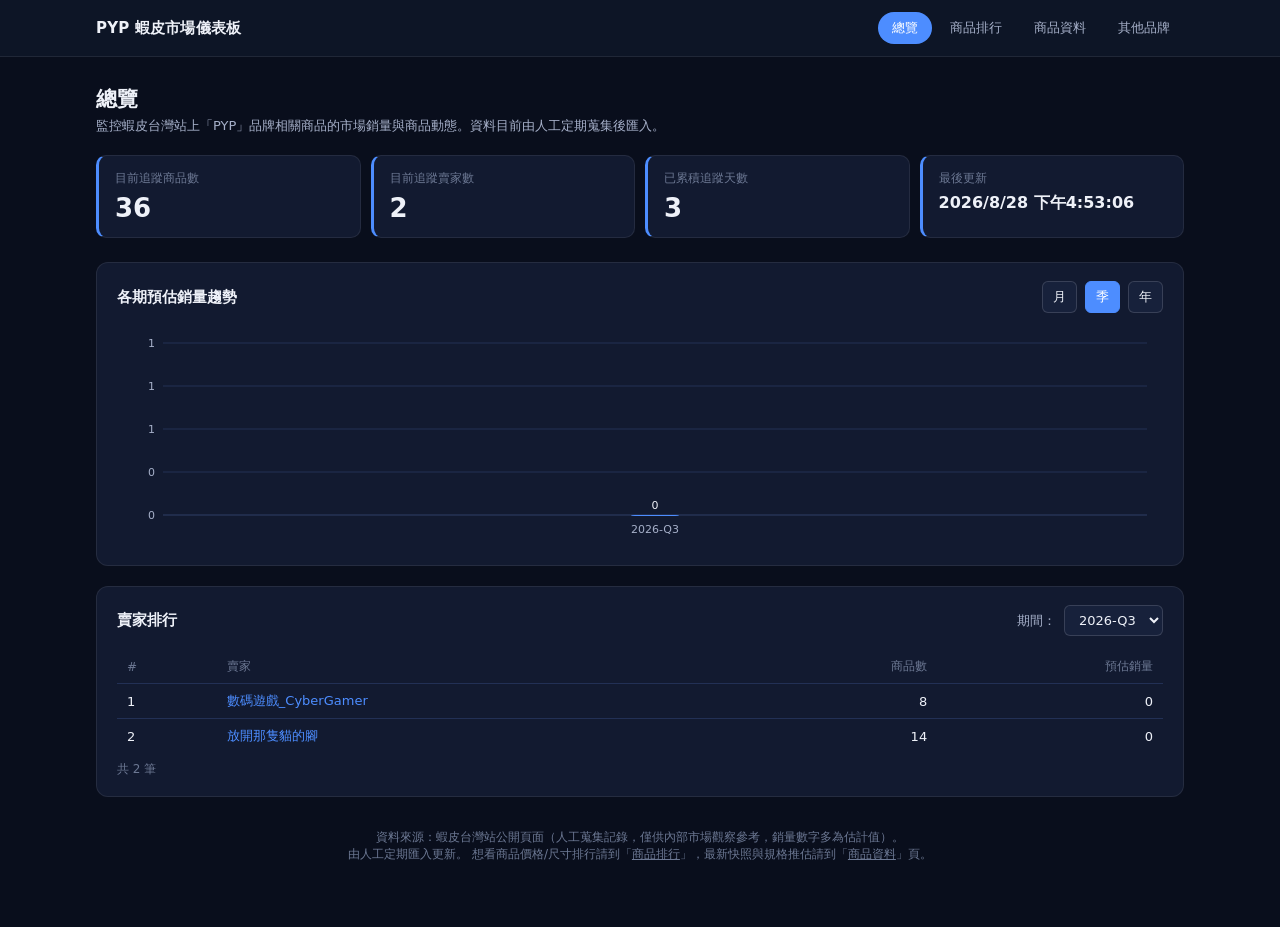
<file: docs/index.html>
<!doctype html>
<html lang="zh-Hant">
<head>
<meta charset="utf-8" />
<meta name="viewport" content="width=device-width, initial-scale=1" />
<title>PYP 蝦皮市場銷量儀表板</title>
<link rel="stylesheet" href="assets/style.css" />
</head>
<body>

<nav class="topnav">
  <div class="topnav-inner">
    <a class="brand" href="index.html">PYP 蝦皮市場儀表板</a>
    <div class="nav-links">
      <a href="index.html" data-nav="home">總覽</a>
      <a href="ranking.html" data-nav="ranking">商品排行</a>
      <a href="products.html" data-nav="products">商品資料</a>
      <a href="other-brands.html" data-nav="other-brands">其他品牌</a>
    </div>
  </div>
</nav>

<div class="wrap">

  <header>
    <h1>總覽</h1>
    <p class="sub">監控蝦皮台灣站上「PYP」品牌相關商品的市場銷量與商品動態。資料目前由人工定期蒐集後匯入。</p>
  </header>

  <div id="banner-no-data" class="banner warn">
    <strong>尚無資料。</strong>
    這個系統剛設置好，還沒有任何快照資料。請先填寫「PYP蝦皮市場手動蒐集表.xlsx」，
    再用 scripts/import_manual_products.py 匯入，接著執行 scripts/build_reports.py 產生報表。
  </div>

  <div id="banner-stale" class="banner warn">
    <strong>資料有一段時間沒更新了。</strong>
    <span id="stale-detail"></span>
    資料目前是人工定期蒐集匯入，建議至少每季更新一次。
  </div>

  <div id="banner-partial" class="banner">
    <strong>提醒：</strong>
    目前顯示的部分銷量估計值標示了 <span class="badge partial">偏低估計</span>，代表系統在該期間開始前還沒開始追蹤這項商品，
    估計值可能低於實際銷量。詳見 README 的計算方式說明。
  </div>

  <div id="app" style="display:none">

    <div class="stat-grid">
      <div class="stat-tile"><div class="label">目前追蹤商品數</div><div class="value" id="stat-items">–</div></div>
      <div class="stat-tile"><div class="label">目前追蹤賣家數</div><div class="value" id="stat-shops">–</div></div>
      <div class="stat-tile"><div class="label">已累積追蹤天數</div><div class="value" id="stat-days">–</div></div>
      <div class="stat-tile"><div class="label">最後更新</div><div class="value" id="stat-updated" style="font-size:16px">–</div></div>
    </div>

    <section>
      <h2>
        <span>各期預估銷量趨勢</span>
        <span class="controls">
          <button id="btn-monthly">月</button>
          <button id="btn-quarterly" class="active">季</button>
          <button id="btn-annual">年</button>
        </span>
      </h2>
      <div class="chart-wrap"><svg id="trend-chart" width="100%" height="220"></svg></div>
      <div id="trend-empty" class="empty-state" style="display:none">目前資料還不足以畫出趨勢圖，至少需要走過一個完整的統計期間。</div>
    </section>

    <section>
      <h2>
        <span>賣家排行</span>
        <span class="controls">
          <label style="font-size:13px;color:var(--text-secondary)">期間：</label>
          <select id="period-select"></select>
          <select id="shops-page-select"></select>
        </span>
      </h2>
      <div class="wide-scroll-wrap">
        <table id="shops-table">
          <thead>
            <tr>
              <th>#</th>
              <th>賣家</th>
              <th class="num">商品數</th>
              <th class="num">預估銷量</th>
            </tr>
          </thead>
          <tbody></tbody>
        </table>
      </div>
      <div id="shops-empty" class="empty-state" style="display:none">此期間沒有資料。</div>
      <div id="shops-pager-info" class="pager-info" style="margin-top:8px"></div>
    </section>

  </div>

  <footer>
    資料來源：蝦皮台灣站公開頁面（人工蒐集記錄，僅供內部市場觀察參考，銷量數字多為估計值）。
    <br />由人工定期匯入更新。&nbsp;想看商品價格/尺寸排行請到「<a href="ranking.html">商品排行</a>」，最新快照與規格推估請到「<a href="products.html">商品資料</a>」頁。
  </footer>

</div>

<script src="assets/dashboard.js"></script>
<script>
(function () {
  "use strict";
  markActiveNav("home");

  function renderShopsTable(shops) {
    const tbody = document.querySelector("#shops-table tbody");
    const emptyEl = document.getElementById("shops-empty");
    const pageSelect = document.getElementById("shops-page-select");
    const infoEl = document.getElementById("shops-pager-info");
    tbody.innerHTML = "";

    if (!shops || shops.length === 0) {
      emptyEl.style.display = "block";
      pageSelect.style.display = "none";
      infoEl.textContent = "";
      return;
    }
    emptyEl.style.display = "none";

    setupPager(pageSelect, infoEl, shops, 20, (pageRows, startIdx) => {
      tbody.innerHTML = "";
      pageRows.forEach((row, i) => {
        const tr = document.createElement("tr");
        tr.innerHTML = `
          <td>${startIdx + i + 1}</td>
          <td>${shopLabel(row)}</td>
          <td class="num">${fmtInt(row.item_count)}</td>
          <td class="num">${fmtInt(row.sold_estimate)}${row.partial ? '<span class="badge partial">偏低估計</span>' : ""}</td>
        `;
        tbody.appendChild(tr);
      });
    });
  }

  async function main() {
    const [meta, latest, monthly, quarterly, annual] = await Promise.all([
      loadJSON("data/meta.json"),
      loadJSON("data/latest.json"),
      loadJSON("data/monthly.json"),
      loadJSON("data/quarterly.json"),
      loadJSON("data/annual.json"),
    ]);

    if (!meta || meta.status === "no_data") {
      document.getElementById("banner-no-data").classList.add("show");
      return;
    }

    document.getElementById("app").style.display = "block";
    document.getElementById("stat-items").textContent = fmtInt(meta.total_items_latest);
    document.getElementById("stat-days").textContent = fmtInt(meta.days_tracked);
    document.getElementById("stat-updated").textContent = new Date(meta.last_updated).toLocaleString("zh-TW");

    const uniqueShops = new Set((latest || []).map(r => r.shopid));
    document.getElementById("stat-shops").textContent = fmtInt(uniqueShops.size);

    const staleDays = daysSinceDateString(meta.last_date);
    if (staleDays >= 100) {
      document.getElementById("stale-detail").textContent =
        `最新資料距今已經 ${staleDays} 天沒有更新（最後日期：${meta.last_date}）。`;
      document.getElementById("banner-stale").classList.add("show");
    }

    const anyPartial = (monthly || []).some(p => p.has_partial_data) || (quarterly || []).some(p => p.has_partial_data) || (annual || []).some(p => p.has_partial_data);
    if (anyPartial) {
      document.getElementById("banner-partial").classList.add("show");
    }

    let mode = "quarterly";
    const dataByMode = { monthly: monthly || [], quarterly: quarterly || [], annual: annual || [] };
    const modeButtons = { monthly: "btn-monthly", quarterly: "btn-quarterly", annual: "btn-annual" };
    const periodSelect = document.getElementById("period-select");

    function populatePeriodSelect() {
      const periods = dataByMode[mode];
      periodSelect.innerHTML = "";
      periods.slice().reverse().forEach((p) => {
        const opt = document.createElement("option");
        opt.value = p.period;
        opt.textContent = p.period;
        periodSelect.appendChild(opt);
      });
    }

    function renderForSelectedPeriod() {
      const periods = dataByMode[mode];
      const selected = periods.find(p => p.period === periodSelect.value) || periods[periods.length - 1];
      renderShopsTable(selected ? selected.shops : []);
    }

    function refreshAll() {
      renderTrendChart(dataByMode[mode], "trend-chart", "trend-empty");
      populatePeriodSelect();
      renderForSelectedPeriod();
    }

    function setMode(newMode) {
      mode = newMode;
      Object.entries(modeButtons).forEach(([m, btnId]) => {
        document.getElementById(btnId).classList.toggle("active", m === newMode);
      });
      refreshAll();
    }
    document.getElementById("btn-monthly").addEventListener("click", () => setMode("monthly"));
    document.getElementById("btn-quarterly").addEventListener("click", () => setMode("quarterly"));
    document.getElementById("btn-annual").addEventListener("click", () => setMode("annual"));
    periodSelect.addEventListener("change", renderForSelectedPeriod);

    refreshAll();
  }

  main();
})();
</script>
</body>
</html>
</file>
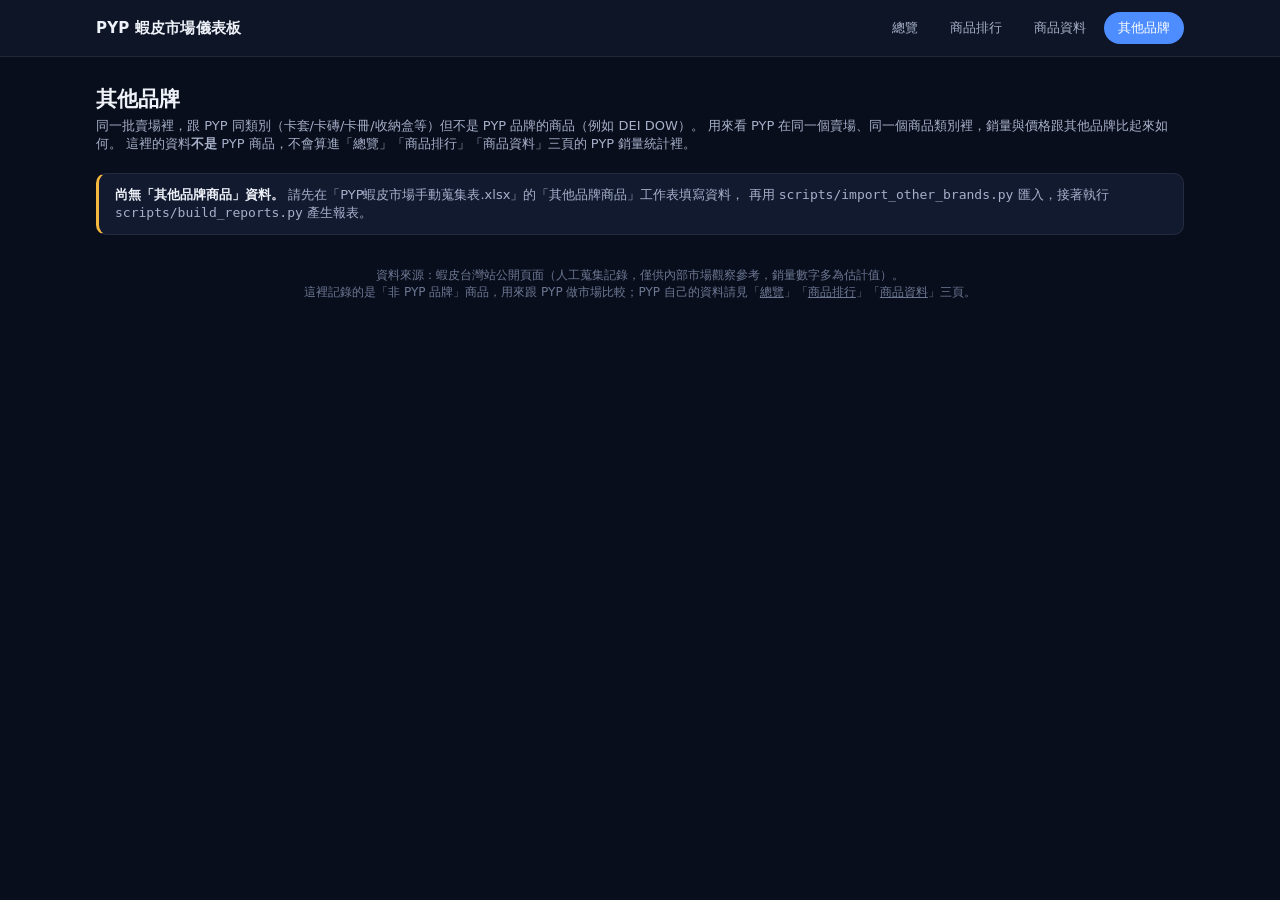
<file: docs/other-brands.html>
<!doctype html>
<html lang="zh-Hant">
<head>
<meta charset="utf-8" />
<meta name="viewport" content="width=device-width, initial-scale=1" />
<title>其他品牌 — PYP 蝦皮市場銷量儀表板</title>
<link rel="stylesheet" href="assets/style.css" />
</head>
<body>

<nav class="topnav">
  <div class="topnav-inner">
    <a class="brand" href="index.html">PYP 蝦皮市場儀表板</a>
    <div class="nav-links">
      <a href="index.html" data-nav="home">總覽</a>
      <a href="ranking.html" data-nav="ranking">商品排行</a>
      <a href="products.html" data-nav="products">商品資料</a>
      <a href="other-brands.html" data-nav="other-brands">其他品牌</a>
    </div>
  </div>
</nav>

<div class="wrap">

  <header>
    <h1>其他品牌</h1>
    <p class="sub">
      同一批賣場裡，跟 PYP 同類別（卡套/卡磚/卡冊/收納盒等）但不是 PYP 品牌的商品（例如 DEI DOW）。
      用來看 PYP 在同一個賣場、同一個商品類別裡，銷量與價格跟其他品牌比起來如何。
      這裡的資料<strong>不是</strong> PYP 商品，不會算進「總覽」「商品排行」「商品資料」三頁的 PYP 銷量統計裡。
    </p>
  </header>

  <div id="banner-no-data" class="banner warn">
    <strong>尚無「其他品牌商品」資料。</strong>
    請先在「PYP蝦皮市場手動蒐集表.xlsx」的「其他品牌商品」工作表填寫資料，
    再用 <code>scripts/import_other_brands.py</code> 匯入，接著執行 <code>scripts/build_reports.py</code> 產生報表。
  </div>

  <div id="banner-partial" class="banner">
    <strong>提醒：</strong>
    以下部分銷量估計值標示了 <span class="badge partial">偏低估計</span>，代表系統在該期間開始前還沒開始追蹤這項商品，
    估計值可能低於實際銷量。詳見 README 的計算方式說明。
  </div>

  <div id="app" style="display:none">

    <div class="stat-grid">
      <div class="stat-tile"><div class="label">追蹤品牌數</div><div class="value" id="stat-brands">–</div></div>
      <div class="stat-tile"><div class="label">追蹤商品數</div><div class="value" id="stat-items">–</div></div>
      <div class="stat-tile"><div class="label">涵蓋賣家數</div><div class="value" id="stat-shops">–</div></div>
      <div class="stat-tile"><div class="label">最後更新</div><div class="value" id="stat-updated" style="font-size:16px">–</div></div>
    </div>

    <section>
      <h2>
        <span>品牌排行（同期間預估銷量）</span>
        <span class="controls">
          <button id="btn-monthly">月</button>
          <button id="btn-quarterly" class="active">季</button>
          <button id="btn-annual">年</button>
          <label style="font-size:13px;color:var(--text-secondary)">期間：</label>
          <select id="period-select"></select>
        </span>
      </h2>
      <div class="wide-scroll-wrap">
        <table id="brands-table">
          <thead>
            <tr>
              <th>#</th>
              <th>品牌</th>
              <th class="num">商品數</th>
              <th class="num">預估銷量</th>
            </tr>
          </thead>
          <tbody></tbody>
        </table>
      </div>
      <div id="brands-empty" class="empty-state" style="display:none">此期間沒有資料。</div>
    </section>

    <section>
      <h2>
        <span>商品明細（價格 / 銷量）</span>
        <span class="controls">
          <label style="font-size:13px;color:var(--text-secondary)">品牌：</label>
          <select id="brand-select"></select>
          <label style="font-size:13px;color:var(--text-secondary)">賣家：</label>
          <select id="shop-select"></select>
          <select id="items-page-select"></select>
        </span>
      </h2>
      <div id="items-filter-label" class="table-shop-label"></div>
      <div class="wide-scroll-wrap">
        <table id="items-table">
          <thead>
            <tr>
              <th>#</th>
              <th>品牌</th>
              <th>商品名稱</th>
              <th>賣家</th>
              <th class="num">價格</th>
              <th class="num">預估銷量</th>
              <th>類別</th>
            </tr>
          </thead>
          <tbody></tbody>
        </table>
      </div>
      <div id="items-empty" class="empty-state" style="display:none">此期間沒有資料。</div>
      <div id="items-pager-info" class="pager-info" style="margin-top:8px"></div>
    </section>

  </div>

  <footer>
    資料來源：蝦皮台灣站公開頁面（人工蒐集記錄，僅供內部市場觀察參考，銷量數字多為估計值）。
    <br />這裡記錄的是「非 PYP 品牌」商品，用來跟 PYP 做市場比較；PYP 自己的資料請見「<a href="index.html">總覽</a>」「<a href="ranking.html">商品排行</a>」「<a href="products.html">商品資料</a>」三頁。
  </footer>

</div>

<script src="assets/dashboard.js"></script>
<script>
(function () {
  "use strict";
  markActiveNav("other-brands");

  function renderBrandsTable(brands) {
    const tbody = document.querySelector("#brands-table tbody");
    const emptyEl = document.getElementById("brands-empty");
    tbody.innerHTML = "";

    if (!brands || brands.length === 0) {
      emptyEl.style.display = "block";
      return;
    }
    emptyEl.style.display = "none";

    brands.forEach((row, i) => {
      const tr = document.createElement("tr");
      tr.innerHTML = `
        <td>${i + 1}</td>
        <td>${escapeHtml(row.brand)}</td>
        <td class="num">${fmtInt(row.item_count)}</td>
        <td class="num">${fmtInt(row.sold_estimate)}${row.partial ? '<span class="badge partial">偏低估計</span>' : ""}</td>
      `;
      tbody.appendChild(tr);
    });
  }

  function renderItemsTable(items) {
    const tbody = document.querySelector("#items-table tbody");
    const emptyEl = document.getElementById("items-empty");
    const pageSelect = document.getElementById("items-page-select");
    const infoEl = document.getElementById("items-pager-info");
    tbody.innerHTML = "";

    if (!items || items.length === 0) {
      emptyEl.style.display = "block";
      pageSelect.style.display = "none";
      infoEl.textContent = "";
      return;
    }
    emptyEl.style.display = "none";

    setupPager(pageSelect, infoEl, items, 20, (pageRows, startIdx) => {
      tbody.innerHTML = "";
      pageRows.forEach((row, i) => {
        const tr = document.createElement("tr");
        tr.innerHTML = `
          <td>${startIdx + i + 1}</td>
          <td>${escapeHtml(row.brand || "")}</td>
          <td class="name-cell">${itemNameCell(row)}</td>
          <td>${shopLabel(row)}</td>
          <td class="num">${fmtPrice(row.price_twd)}</td>
          <td class="num">${fmtInt(row.sold_estimate)}${row.partial ? '<span class="badge partial">偏低估計</span>' : ""}</td>
          <td>${escapeHtml(row.category || "")}</td>
        `;
        tbody.appendChild(tr);
      });
    });
  }

  async function main() {
    const [meta, latest, monthly, quarterly, annual] = await Promise.all([
      loadJSON("data/other_brands_meta.json"),
      loadJSON("data/other_brands_latest.json"),
      loadJSON("data/other_brands_monthly.json"),
      loadJSON("data/other_brands_quarterly.json"),
      loadJSON("data/other_brands_annual.json"),
    ]);

    if (!meta || meta.status === "no_data") {
      document.getElementById("banner-no-data").classList.add("show");
      return;
    }

    document.getElementById("app").style.display = "block";
    document.getElementById("stat-items").textContent = fmtInt(meta.total_items_latest);
    document.getElementById("stat-brands").textContent = fmtInt(meta.total_brands_latest);
    document.getElementById("stat-updated").textContent = new Date(meta.last_updated).toLocaleString("zh-TW");

    const uniqueShops = new Set((latest || []).map(r => r.shopid));
    document.getElementById("stat-shops").textContent = fmtInt(uniqueShops.size);

    const anyPartial = (monthly || []).some(p => p.has_partial_data) || (quarterly || []).some(p => p.has_partial_data) || (annual || []).some(p => p.has_partial_data);
    if (anyPartial) {
      document.getElementById("banner-partial").classList.add("show");
    }

    let mode = "quarterly";
    let brandKey = "";
    let shopKey = "";
    const dataByMode = { monthly: monthly || [], quarterly: quarterly || [], annual: annual || [] };
    const modeButtons = { monthly: "btn-monthly", quarterly: "btn-quarterly", annual: "btn-annual" };
    const periodSelect = document.getElementById("period-select");
    const brandSelect = document.getElementById("brand-select");
    const shopSelect = document.getElementById("shop-select");
    const filterLabelEl = document.getElementById("items-filter-label");

    function populatePeriodSelect() {
      const periods = dataByMode[mode];
      periodSelect.innerHTML = "";
      periods.slice().reverse().forEach((p) => {
        const opt = document.createElement("option");
        opt.value = p.period;
        opt.textContent = p.period;
        periodSelect.appendChild(opt);
      });
    }

    function currentPeriodData() {
      const periods = dataByMode[mode];
      return periods.find(p => p.period === periodSelect.value) || periods[periods.length - 1];
    }

    function updateFilterLabel() {
      const brandOpt = brandSelect.options[brandSelect.selectedIndex];
      const shopOpt = shopSelect.options[shopSelect.selectedIndex];
      const brandText = brandOpt ? (brandOpt.value ? brandOpt.value : "全部品牌") : "全部品牌";
      const shopText = shopOpt ? shopOpt.textContent : "全部賣家";
      filterLabelEl.textContent = `品牌：${brandText}　賣家：${shopText}`;
    }

    function renderForSelectedPeriod() {
      const selected = currentPeriodData();
      renderBrandsTable(selected ? selected.brands : []);
      let items = selected ? selected.items : [];
      items = filterByBrand(items, brandKey);
      items = filterByShop(items, shopKey);
      updateFilterLabel();
      renderItemsTable(items);
    }

    function refreshAll() {
      populatePeriodSelect();
      renderForSelectedPeriod();
    }

    // 品牌/賣家下拉選單的選項來自 latest.json（目前完整的名錄），這樣選單
    // 不會因為切換季/年而讓清單忽多忽少；之後追蹤更多品牌/賣場時自動出現新選項。
    setupBrandFilter(brandSelect, latest, (selectedKey) => {
      brandKey = selectedKey;
      renderForSelectedPeriod();
    });
    setupShopFilter(shopSelect, latest, (selectedKey) => {
      shopKey = selectedKey;
      renderForSelectedPeriod();
    });

    function setMode(newMode) {
      mode = newMode;
      Object.entries(modeButtons).forEach(([m, btnId]) => {
        document.getElementById(btnId).classList.toggle("active", m === newMode);
      });
      refreshAll();
    }
    document.getElementById("btn-monthly").addEventListener("click", () => setMode("monthly"));
    document.getElementById("btn-quarterly").addEventListener("click", () => setMode("quarterly"));
    document.getElementById("btn-annual").addEventListener("click", () => setMode("annual"));
    periodSelect.addEventListener("change", renderForSelectedPeriod);

    refreshAll();
  }

  main();
})();
</script>
</body>
</html>
</file>
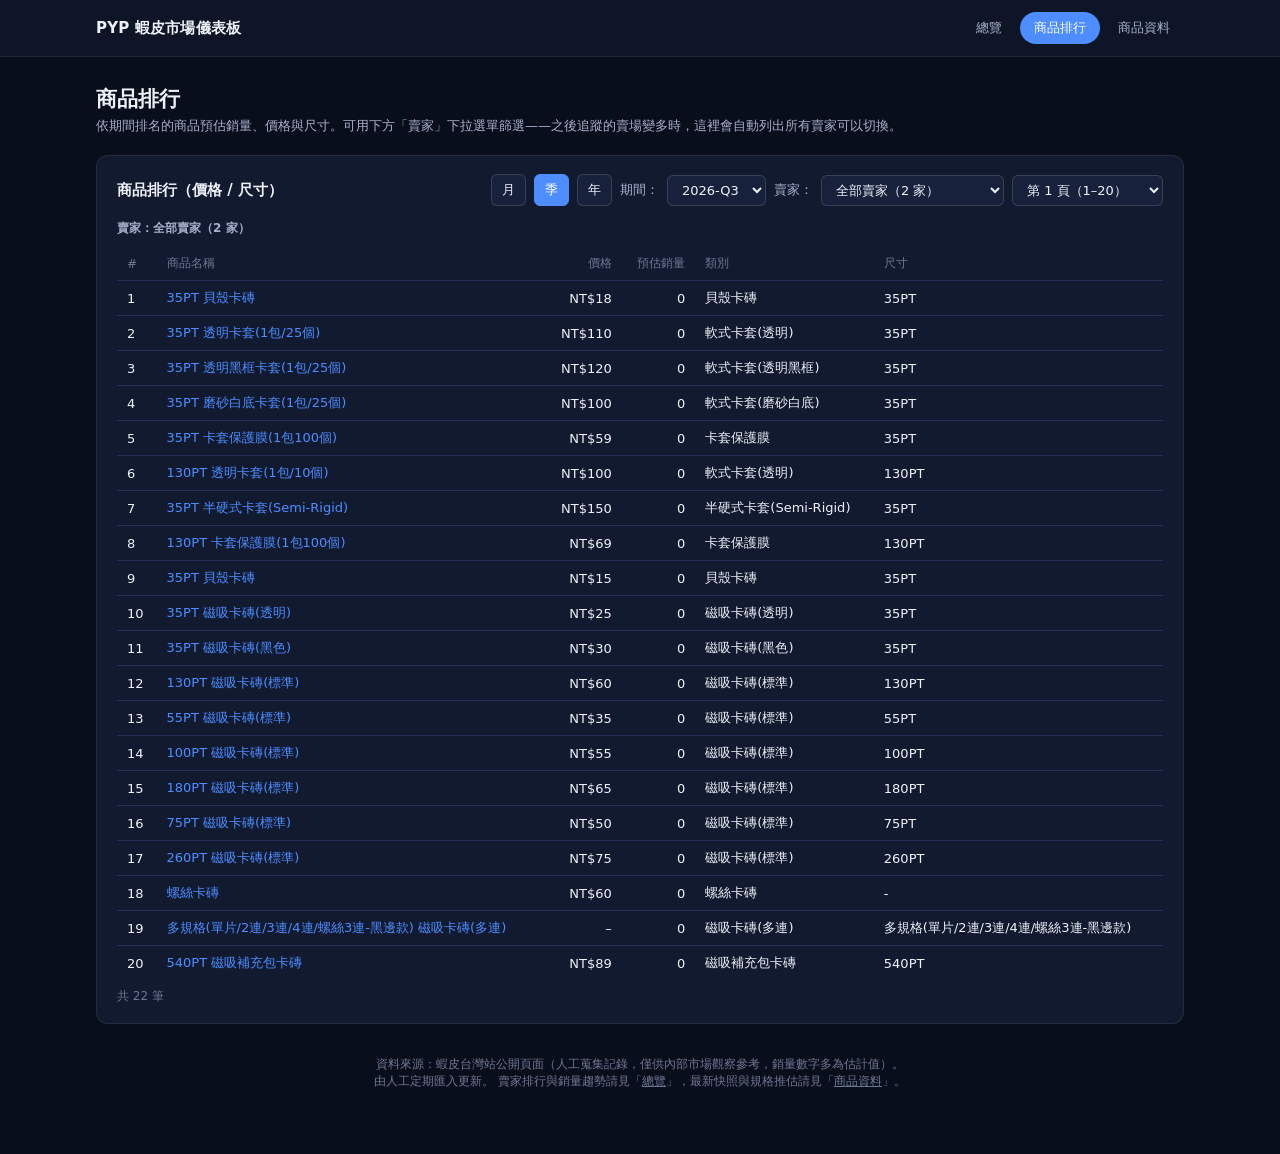
<file: docs/ranking.html>
<!doctype html>
<html lang="zh-Hant">
<head>
<meta charset="utf-8" />
<meta name="viewport" content="width=device-width, initial-scale=1" />
<title>商品排行 — PYP 蝦皮市場銷量儀表板</title>
<link rel="stylesheet" href="assets/style.css" />
</head>
<body>

<nav class="topnav">
  <div class="topnav-inner">
    <a class="brand" href="index.html">PYP 蝦皮市場儀表板</a>
    <div class="nav-links">
      <a href="index.html" data-nav="home">總覽</a>
      <a href="ranking.html" data-nav="ranking">商品排行</a>
      <a href="products.html" data-nav="products">商品資料</a>
    </div>
  </div>
</nav>

<div class="wrap">

  <header>
    <h1>商品排行</h1>
    <p class="sub">依期間排名的商品預估銷量、價格與尺寸。可用下方「賣家」下拉選單篩選——之後追蹤的賣場變多時，這裡會自動列出所有賣家可以切換。</p>
  </header>

  <div id="banner-no-data" class="banner warn">
    <strong>尚無資料。</strong>
    這個系統剛設置好，還沒有任何快照資料。請先填寫「PYP蝦皮市場手動蒐集表.xlsx」，
    再用 scripts/import_manual_products.py 匯入，接著執行 scripts/build_reports.py 產生報表。
  </div>

  <div id="banner-partial" class="banner">
    <strong>提醒：</strong>
    以下部分銷量估計值標示了 <span class="badge partial">偏低估計</span>，代表系統在該期間開始前還沒開始追蹤這項商品，
    估計值可能低於實際銷量。詳見 README 的計算方式說明。
  </div>

  <div id="app" style="display:none">

    <section>
      <h2>
        <span>商品排行（價格 / 尺寸）</span>
        <span class="controls">
          <button id="btn-monthly">月</button>
          <button id="btn-quarterly" class="active">季</button>
          <button id="btn-annual">年</button>
          <label style="font-size:13px;color:var(--text-secondary)">期間：</label>
          <select id="period-select"></select>
          <label style="font-size:13px;color:var(--text-secondary)">賣家：</label>
          <select id="shop-select"></select>
          <select id="items-page-select"></select>
        </span>
      </h2>
      <div id="items-shop-label" class="table-shop-label"></div>
      <div class="wide-scroll-wrap">
        <table id="items-table">
          <thead>
            <tr>
              <th>#</th>
              <th>商品名稱</th>
              <th class="num">價格</th>
              <th class="num">預估銷量</th>
              <th>類別</th>
              <th>尺寸</th>
            </tr>
          </thead>
          <tbody></tbody>
        </table>
      </div>
      <div id="items-empty" class="empty-state" style="display:none">此期間沒有資料。</div>
      <div id="items-pager-info" class="pager-info" style="margin-top:8px"></div>
    </section>

  </div>

  <footer>
    資料來源：蝦皮台灣站公開頁面（人工蒐集記錄，僅供內部市場觀察參考，銷量數字多為估計值）。
    <br />由人工定期匯入更新。&nbsp;賣家排行與銷量趨勢請見「<a href="index.html">總覽</a>」，最新快照與規格推估請見「<a href="products.html">商品資料</a>」。
  </footer>

</div>

<script src="assets/dashboard.js"></script>
<script>
(function () {
  "use strict";
  markActiveNav("ranking");

  function renderItemsTable(items) {
    const tbody = document.querySelector("#items-table tbody");
    const emptyEl = document.getElementById("items-empty");
    const pageSelect = document.getElementById("items-page-select");
    const infoEl = document.getElementById("items-pager-info");
    tbody.innerHTML = "";

    if (!items || items.length === 0) {
      emptyEl.style.display = "block";
      pageSelect.style.display = "none";
      infoEl.textContent = "";
      return;
    }
    emptyEl.style.display = "none";

    setupPager(pageSelect, infoEl, items, 20, (pageRows, startIdx) => {
      tbody.innerHTML = "";
      pageRows.forEach((row, i) => {
        const tr = document.createElement("tr");
        tr.innerHTML = `
          <td>${startIdx + i + 1}</td>
          <td class="name-cell">${itemNameCell(row)}</td>
          <td class="num">${fmtPrice(row.price_twd)}</td>
          <td class="num">${fmtInt(row.sold_estimate)}${row.partial ? '<span class="badge partial">偏低估計</span>' : ""}</td>
          <td>${escapeHtml(row.category || "")}</td>
          <td>${escapeHtml(row.size || "")}</td>
        `;
        tbody.appendChild(tr);
      });
    });
  }

  async function main() {
    const [meta, latest, monthly, quarterly, annual] = await Promise.all([
      loadJSON("data/meta.json"),
      loadJSON("data/latest.json"),
      loadJSON("data/monthly.json"),
      loadJSON("data/quarterly.json"),
      loadJSON("data/annual.json"),
    ]);

    if (!meta || meta.status === "no_data") {
      document.getElementById("banner-no-data").classList.add("show");
      return;
    }

    document.getElementById("app").style.display = "block";

    const anyPartial = (monthly || []).some(p => p.has_partial_data) || (quarterly || []).some(p => p.has_partial_data) || (annual || []).some(p => p.has_partial_data);
    if (anyPartial) {
      document.getElementById("banner-partial").classList.add("show");
    }

    let mode = "quarterly";
    let shopKey = "";
    const dataByMode = { monthly: monthly || [], quarterly: quarterly || [], annual: annual || [] };
    const modeButtons = { monthly: "btn-monthly", quarterly: "btn-quarterly", annual: "btn-annual" };
    const periodSelect = document.getElementById("period-select");
    const shopSelect = document.getElementById("shop-select");

    function populatePeriodSelect() {
      const periods = dataByMode[mode];
      periodSelect.innerHTML = "";
      periods.slice().reverse().forEach((p) => {
        const opt = document.createElement("option");
        opt.value = p.period;
        opt.textContent = p.period;
        periodSelect.appendChild(opt);
      });
    }

    function renderForSelectedPeriod() {
      const periods = dataByMode[mode];
      const selected = periods.find(p => p.period === periodSelect.value) || periods[periods.length - 1];
      const items = selected ? selected.items : [];
      renderItemsTable(filterByShop(items, shopKey));
    }

    function refreshAll() {
      populatePeriodSelect();
      renderForSelectedPeriod();
    }

    // 賣家下拉選單的選項來自 latest.json（目前完整的賣家名錄），
    // 這樣選單不會因為切換季/年而讓賣家清單忽多忽少；
    // 之後系統開始追蹤新賣場時，這裡會自動多出新的選項。
    setupShopFilter(shopSelect, latest, (selectedKey) => {
      shopKey = selectedKey;
      renderForSelectedPeriod();
    }, document.getElementById("items-shop-label"));

    function setMode(newMode) {
      mode = newMode;
      Object.entries(modeButtons).forEach(([m, btnId]) => {
        document.getElementById(btnId).classList.toggle("active", m === newMode);
      });
      refreshAll();
    }
    document.getElementById("btn-monthly").addEventListener("click", () => setMode("monthly"));
    document.getElementById("btn-quarterly").addEventListener("click", () => setMode("quarterly"));
    document.getElementById("btn-annual").addEventListener("click", () => setMode("annual"));
    periodSelect.addEventListener("change", renderForSelectedPeriod);

    refreshAll();
  }

  main();
})();
</script>
</body>
</html>
</file>
<file: docs/assets/style.css>
/* PYP 蝦皮市場儀表板 — 共用樣式（Navy 深藍主題） */

:root {
  --bg:             #090e1c;
  --surface:        #121a30;
  --surface-2:      #0d1526;
  --surface-raised: #17213b;
  --text-primary:   #eef1f8;
  --text-secondary: #a6b0c9;
  --text-muted:     #6c7893;
  --gridline:       #223055;
  --baseline:       #2e3f66;
  --border:         rgba(255,255,255,0.08);
  --border-strong:  rgba(255,255,255,0.14);

  --accent:         #4d8dff;
  --accent-soft:    rgba(77,141,255,0.14);
  --series-1:       #4d8dff;
  --series-2:       #ff9a5c;
  --series-3:       #34d1a6;
  --status-good:    #34d1a6;
  --status-warn:    #f4b740;
  --status-crit:    #ff6b7a;

  color-scheme: dark;
}

* { box-sizing: border-box; }
html, body {
  margin: 0;
  background: var(--bg);
  color: var(--text-primary);
  font-family: system-ui, -apple-system, "Segoe UI", "PingFang TC", "Microsoft JhengHei", sans-serif;
}
body { padding: 0 0 64px; }
.wrap { max-width: 1120px; margin: 0 auto; padding: 24px 16px 0; }

a { color: var(--accent); text-decoration: none; }
a:hover { text-decoration: underline; }

/* ---- Top nav ---- */
.topnav {
  position: sticky;
  top: 0;
  z-index: 10;
  background: var(--surface-2);
  border-bottom: 1px solid var(--border);
  backdrop-filter: blur(6px);
}
.topnav-inner {
  max-width: 1120px;
  margin: 0 auto;
  padding: 12px 16px;
  display: flex;
  align-items: center;
  justify-content: space-between;
  gap: 16px;
  flex-wrap: wrap;
}
.topnav .brand {
  color: var(--text-primary);
  font-weight: 700;
  font-size: 15px;
  letter-spacing: 0.2px;
}
.topnav .brand:hover { text-decoration: none; opacity: 0.85; }
.nav-links { display: flex; gap: 4px; }
.nav-links a {
  color: var(--text-secondary);
  font-size: 13px;
  font-weight: 500;
  padding: 7px 14px;
  border-radius: 999px;
  transition: background 0.15s, color 0.15s;
}
.nav-links a:hover { text-decoration: none; color: var(--text-primary); background: var(--surface-raised); }
.nav-links a.active { color: #fff; background: var(--accent); }

/* ---- Header ---- */
header h1 { font-size: 21px; margin: 4px 0 4px; }
header p.sub { color: var(--text-secondary); margin: 0 0 20px; font-size: 13px; }

/* ---- Banners ---- */
.banner {
  border: 1px solid var(--border);
  background: var(--surface);
  border-radius: 10px;
  padding: 12px 16px;
  font-size: 13px;
  color: var(--text-secondary);
  margin-bottom: 20px;
  display: none;
}
.banner.show { display: block; }
.banner.warn { border-left: 3px solid var(--status-warn); }
.banner strong { color: var(--text-primary); }

/* ---- Stat tiles ---- */
.stat-grid {
  display: grid;
  grid-template-columns: repeat(auto-fit, minmax(150px, 1fr));
  gap: 10px;
  margin-bottom: 24px;
}
.stat-tile {
  background: var(--surface);
  border: 1px solid var(--border);
  border-left: 3px solid var(--accent);
  border-radius: 10px;
  padding: 14px 16px;
}
.stat-tile .label { font-size: 12px; color: var(--text-muted); margin-bottom: 6px; }
.stat-tile .value {
  font-size: 26px;
  font-weight: 600;
  font-variant-numeric: proportional-nums;
  color: var(--text-primary);
}
.stat-tile .value small { font-size: 13px; color: var(--text-secondary); font-weight: 400; }

/* ---- Section cards ---- */
section {
  background: var(--surface);
  border: 1px solid var(--border);
  border-radius: 12px;
  padding: 18px 20px;
  margin-bottom: 20px;
}
section h2 {
  font-size: 15px;
  margin: 0 0 14px;
  color: var(--text-primary);
  display: flex;
  align-items: center;
  justify-content: space-between;
  gap: 12px;
  flex-wrap: wrap;
}
section h2 .controls { display: flex; gap: 8px; align-items: center; font-weight: 400; flex-wrap: wrap; }
section p.section-note { font-size: 12px; color: var(--text-muted); margin: -6px 0 14px; }

select, button {
  font: inherit;
  font-size: 13px;
  padding: 6px 10px;
  border-radius: 6px;
  border: 1px solid var(--border-strong);
  background: var(--surface-raised);
  color: var(--text-primary);
}
select:focus, button:focus { outline: 1px solid var(--accent); outline-offset: 1px; }
button { cursor: pointer; }
button.active { background: var(--accent); color: #fff; border-color: var(--accent); }

.pager-info { font-size: 12px; color: var(--text-muted); }

/* 表格已經不重複顯示「賣家」欄位時，改在表格正上方、靠左顯示目前的賣家名稱
   （資料來源同一組賣家下拉選單，選單切換時這裡會同步更新）。 */
.table-shop-label {
  font-size: 12px;
  font-weight: 600;
  color: var(--text-secondary);
  margin-bottom: 10px;
}

/* ---- Chart ---- */
.chart-wrap { overflow-x: auto; }
svg text { fill: var(--text-secondary); font-size: 11px; font-family: inherit; }
.bar-value { fill: var(--text-primary); font-size: 11px; font-variant-numeric: tabular-nums; }
.grid-line { stroke: var(--gridline); stroke-width: 1; }
.baseline { stroke: var(--baseline); stroke-width: 1; }

/* ---- Tables ---- */
table { width: 100%; border-collapse: collapse; font-size: 13px; }
table.wide-scroll-wrap { display: block; overflow-x: auto; }
th, td {
  text-align: left;
  padding: 8px 10px;
  border-bottom: 1px solid var(--gridline);
  white-space: nowrap;
}
th { color: var(--text-muted); font-weight: 500; font-size: 12px; }
td.num, th.num { text-align: right; font-variant-numeric: tabular-nums; }
td.name-cell { white-space: normal; max-width: 440px; }
tr:last-child td { border-bottom: none; }
tbody tr:hover td { background: var(--surface-raised); }

.badge {
  display: inline-block;
  font-size: 11px;
  padding: 1px 6px;
  border-radius: 999px;
  border: 1px solid var(--border);
  color: var(--text-muted);
  margin-left: 6px;
}
.badge.partial { color: var(--status-warn); border-color: var(--status-warn); }

.empty-state {
  color: var(--text-muted);
  font-size: 13px;
  padding: 24px 0;
  text-align: center;
}

footer { color: var(--text-muted); font-size: 12px; text-align: center; margin-top: 32px; padding: 0 16px; }
footer a { color: var(--text-muted); text-decoration: underline; }
</file>
